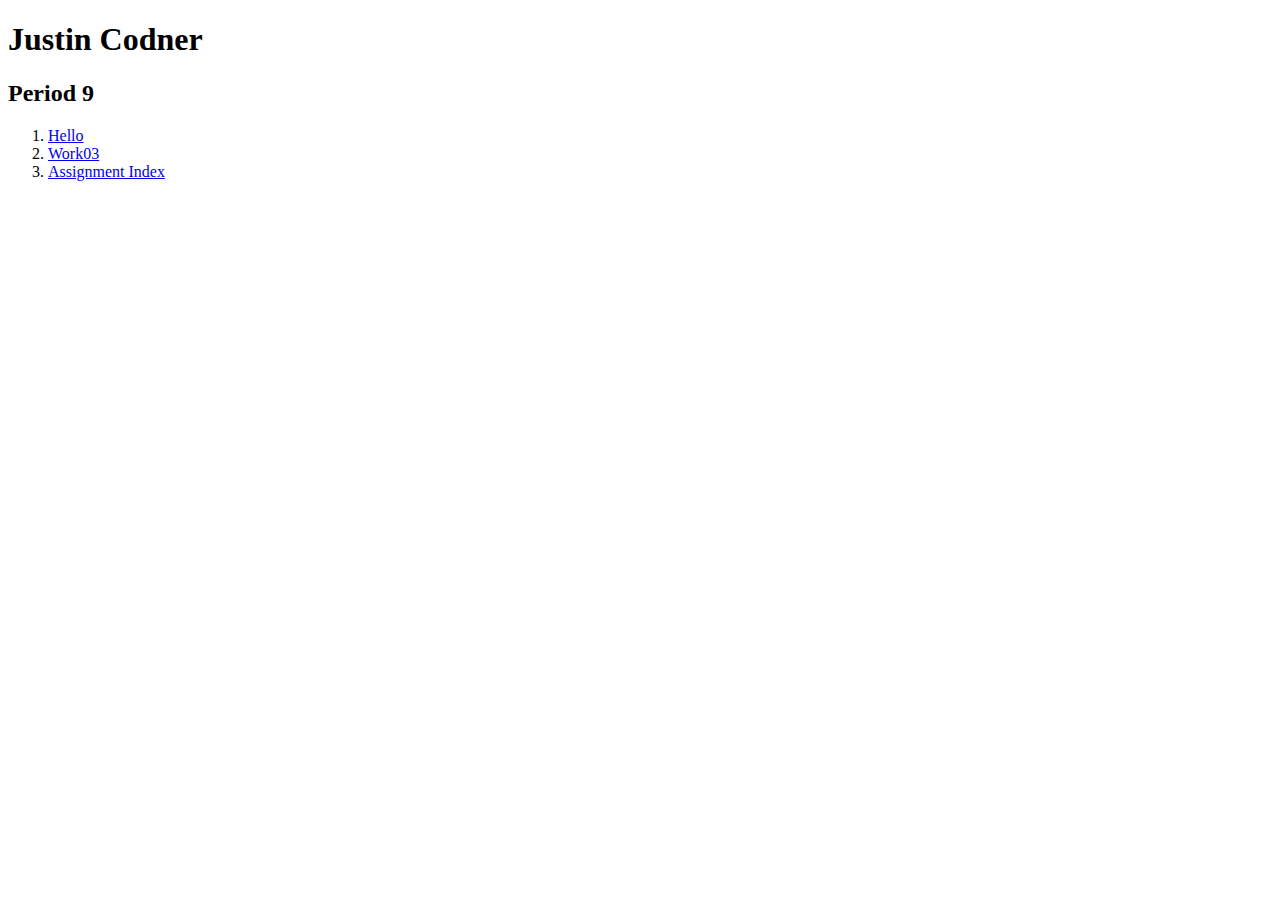
<file: index.html>
<!DOCTYPE html>

<html lang="en">

  <head>
    <meta charset="utf-8">
    <title>Assignment Index</title>
  </head>

  <body>
    <h1>Justin Codner</h1>
    <h2>Period 9</h2>
    <ol>
      <li>
        <a href="http://homer.stuy.edu/~jcodner60/hello.html">Hello</a>
      </li>
      <li>
        <a href="http://homer.stuy.edu/~jcodner60/w03.html">Work03</a>
      </li>
      <li>
        <a href="http://homer.stuy.edu/~jcodner60/index.html">Assignment Index</a>
      </li>

    </ol>  
  </body>

</html>
</file>
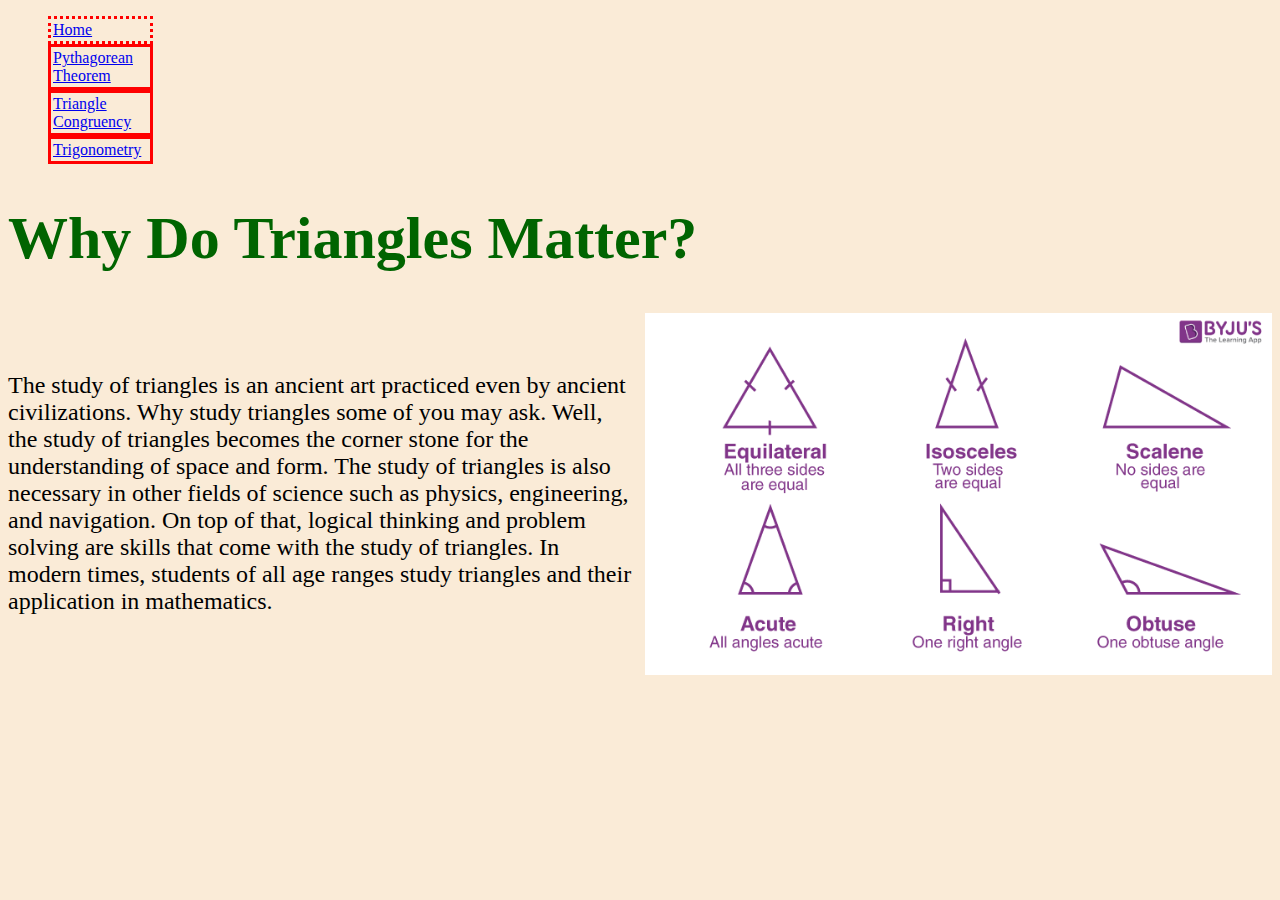
<file: site/index.html>
<!DOCTYPE html>

<html lang="en">

  <head>
    <link href="mystyle.css" rel="stylesheet">
    <meta charset="utf-8">
    <title>Index Page</title>
  </head>

  <body>
    <nav class="crumbs">
      <ol>
        <li class="crumb" style="border-style:dotted;"><a href="index.html">Home</a></li>
        <li class="crumb"><a href="p0.html">Pythagorean Theorem</a></li>
        <li class="crumb"><a href="p1.html">Triangle Congruency</a></li>
        <li class="crumb"><a href="p2.html">Trigonometry</a></li>
     </ol>
    </nav>

    <h1>Why Do Triangles Matter?</h1>
    <div class = "block">
       <p>The study of triangles is an ancient art practiced even by ancient civilizations. Why study triangles some of you may ask. Well, the study of triangles becomes the corner stone for the understanding of space and form. The study of triangles is also necessary in other fields of science such as physics, engineering, and navigation. On top of that, logical thinking and problem solving are skills that come with the study of triangles. In modern times, students of all age ranges study triangles and their application in mathematics.</p>
       <img src="images/img0.png">
    </div>
  </body>

</html>
</file>
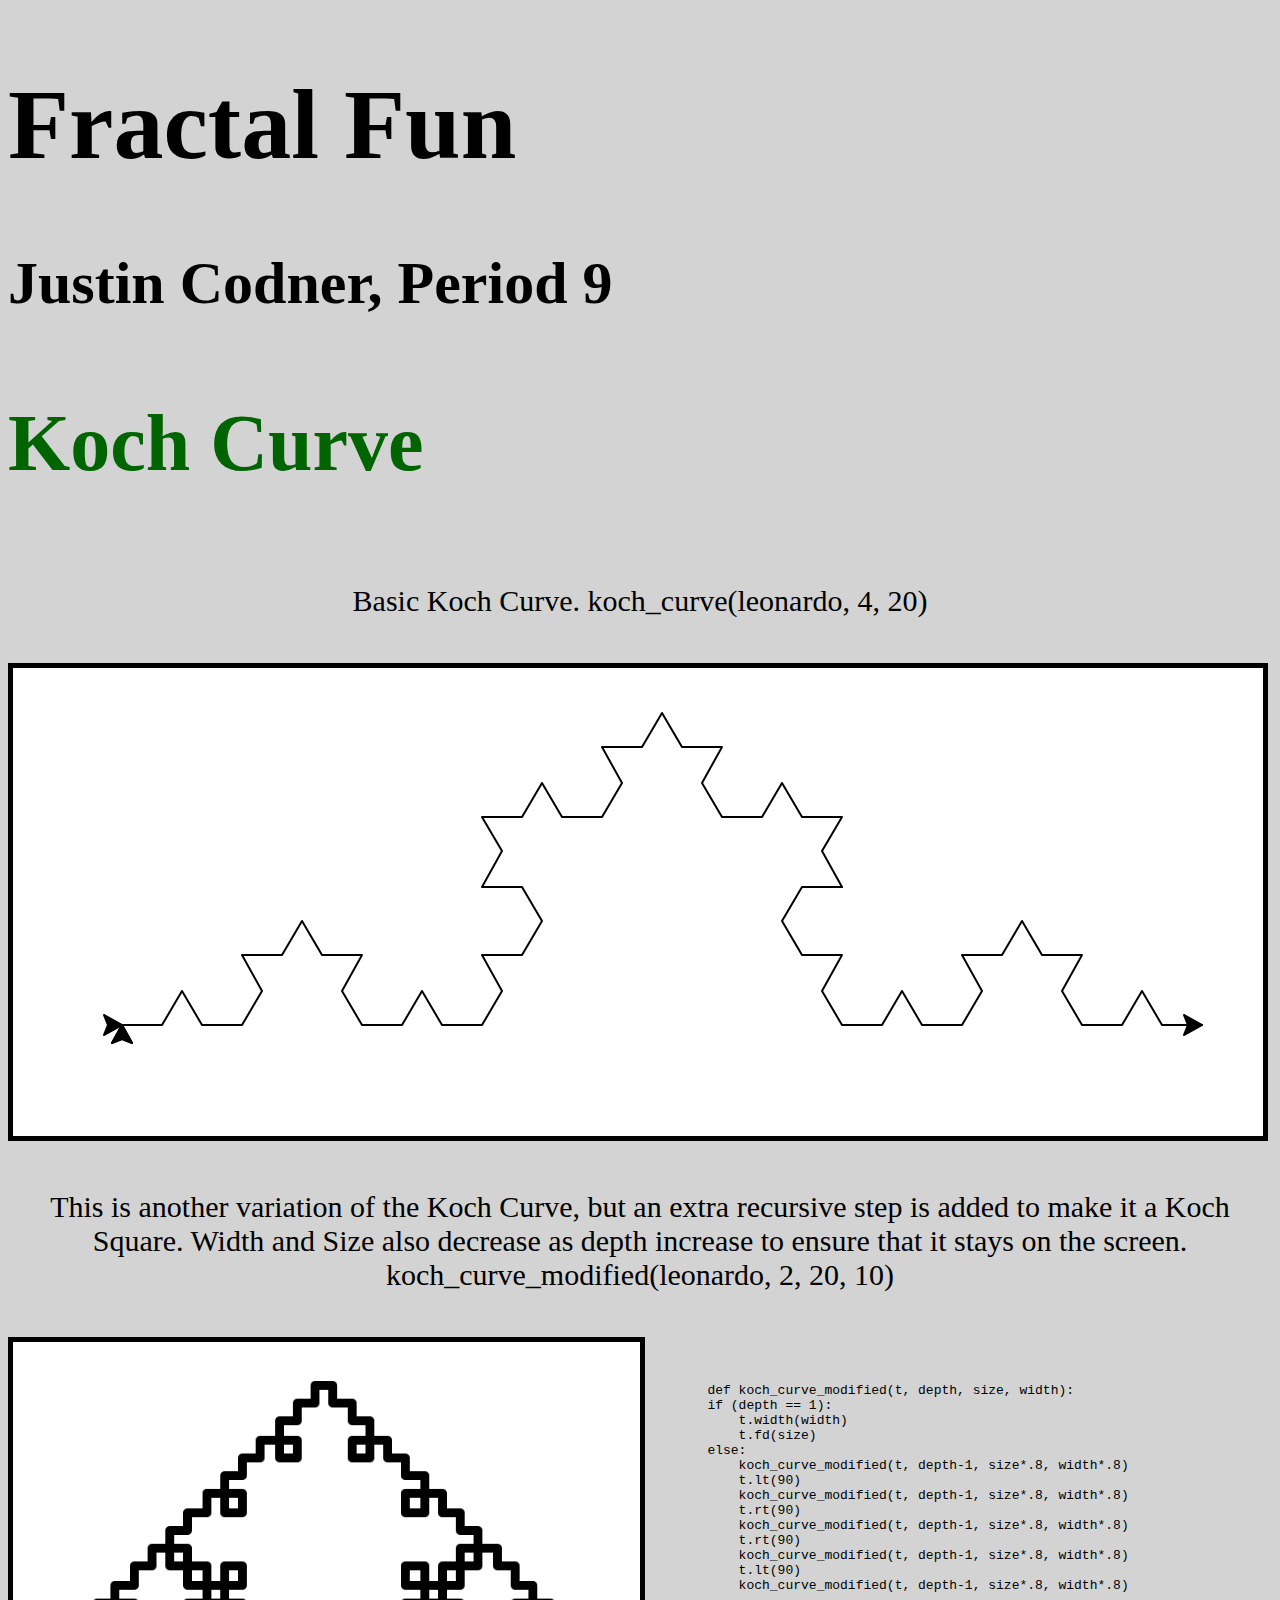
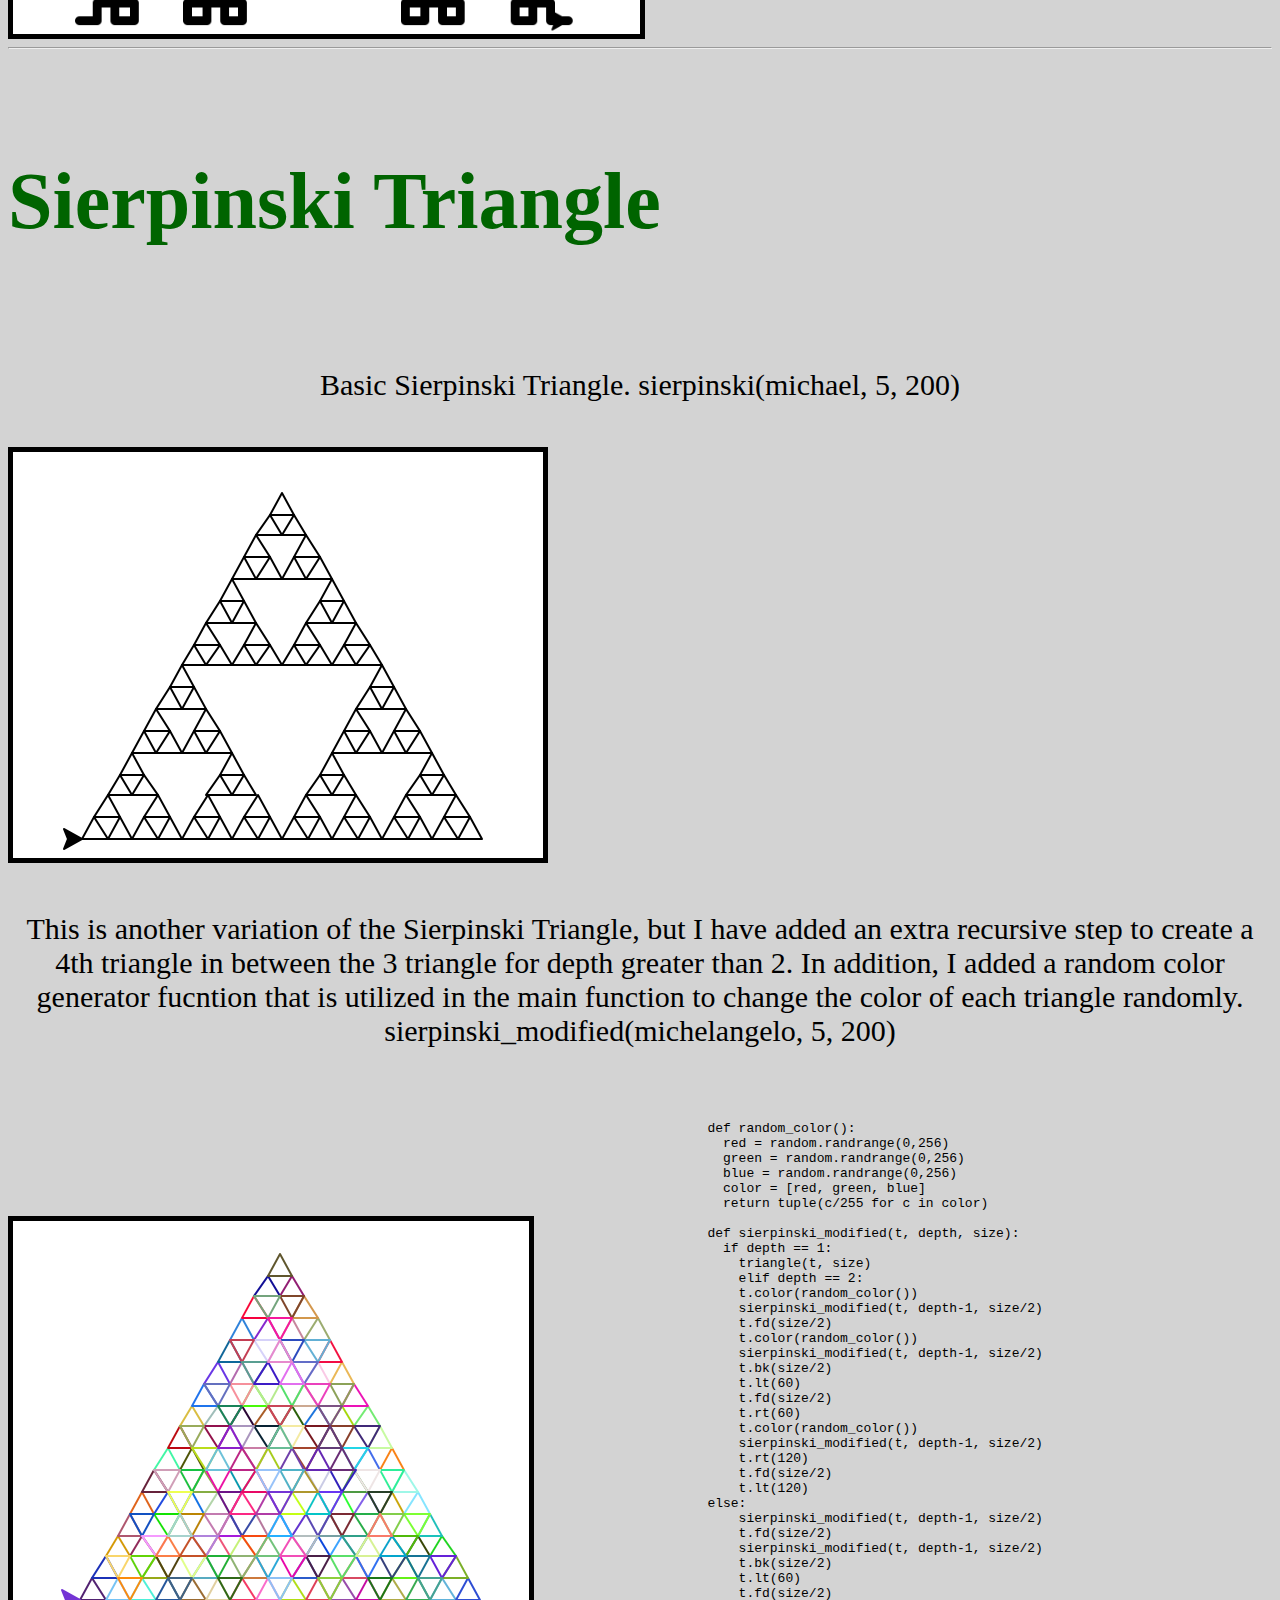
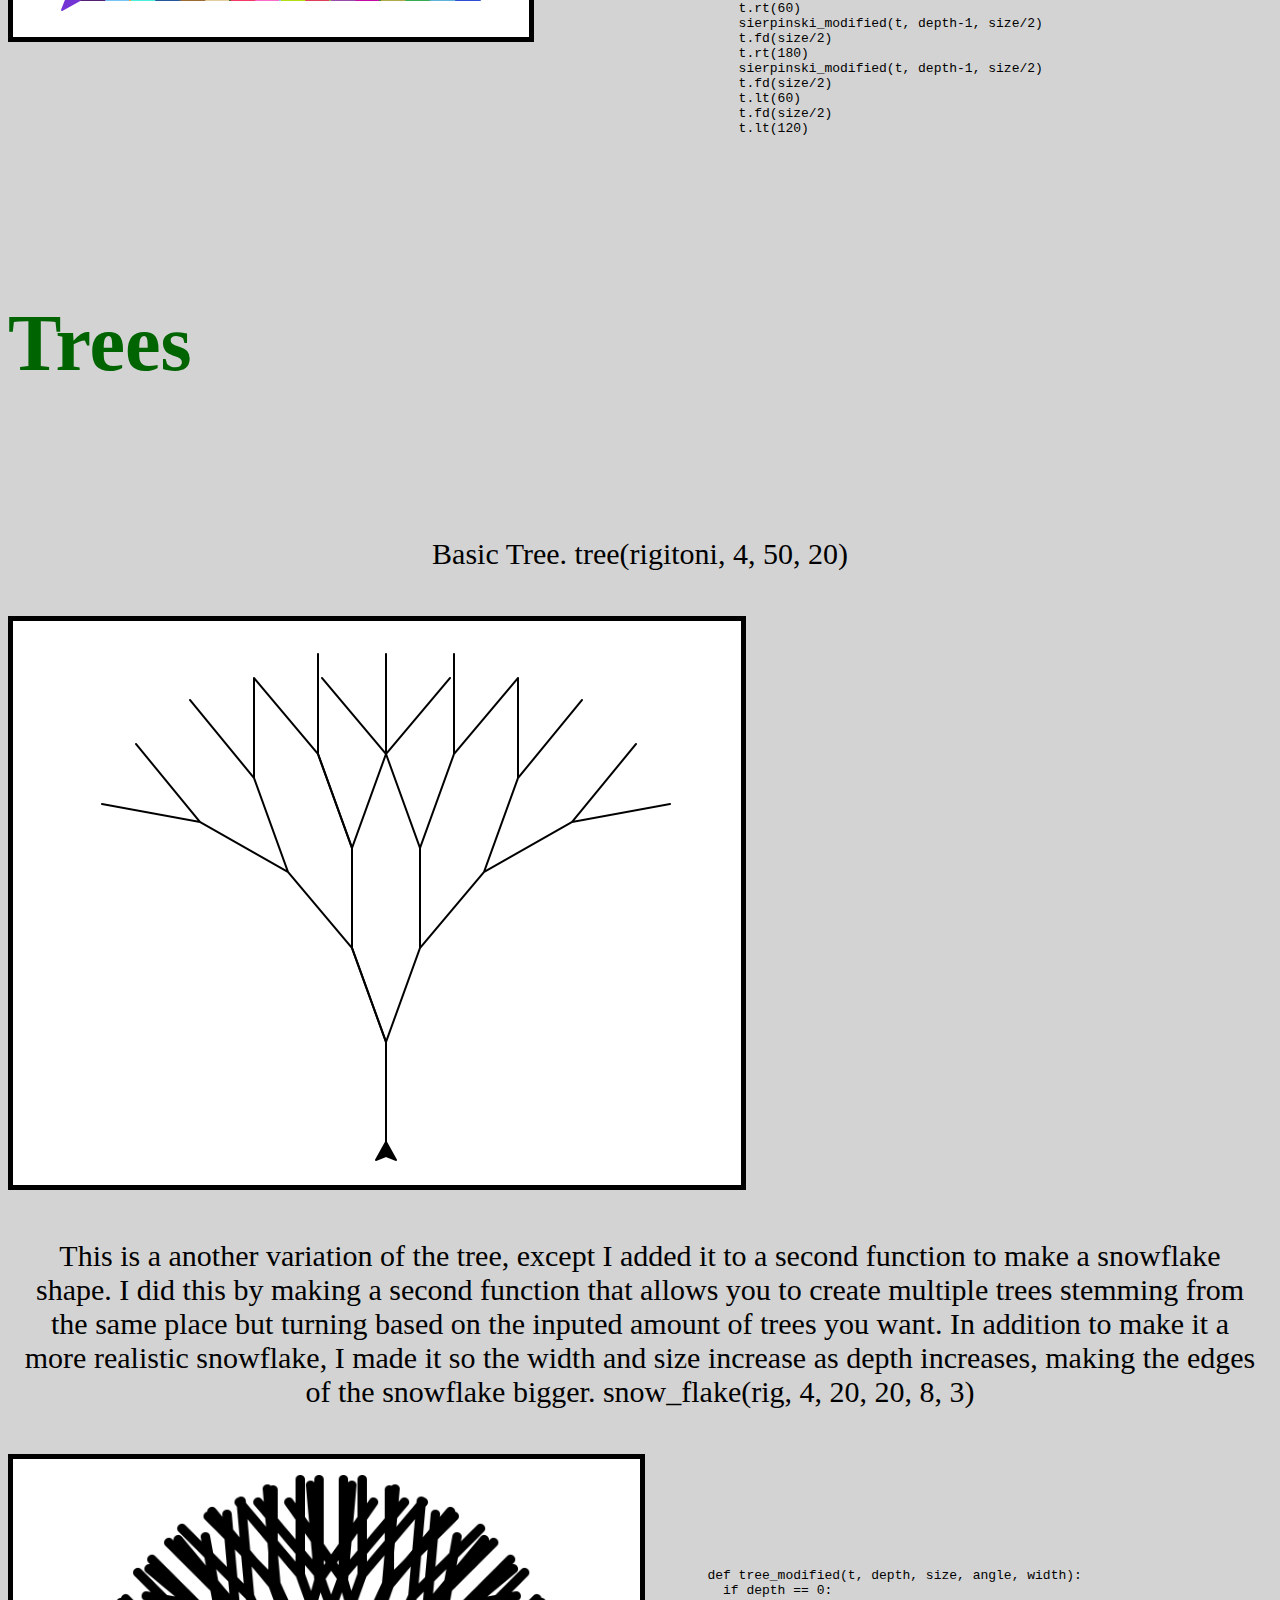
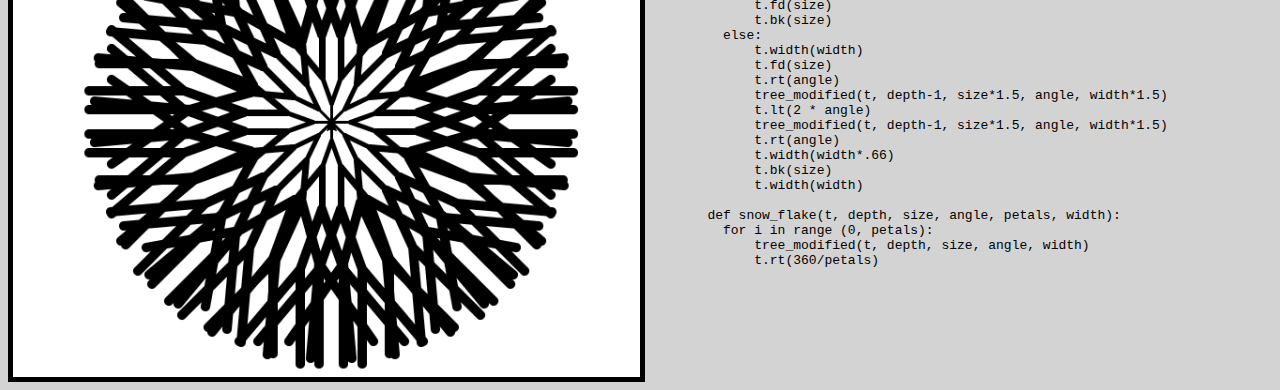
<file: fractals.html>
<!DOCTYPE html>

<html lang="en">

  <head>
    <link href="fractals.css" rel="stylesheet">
    <meta charset="utf-8">
    <title>Fractal Project</title>
  </head>

  <body>
    <h1>Fractal Fun</h1>
    <h2>Justin Codner, Period 9</h2> 
    <h3>Koch Curve</h3>
    <p>Basic Koch Curve. koch_curve(leonardo, 4, 20) </p>
    <img src="img/img1.png">
    <p>This is another variation of the Koch Curve, but an extra recursive step is added to make it a Koch Square. Width and Size also decrease as depth increase to ensure that it stays on the screen. koch_curve_modified(leonardo, 2, 20, 10)</p>
    <div class = "block">
    <img src="img/img2.png">
      <pre><code>
        def koch_curve_modified(t, depth, size, width):    
        if (depth == 1):
            t.width(width)
            t.fd(size)
        else:
            koch_curve_modified(t, depth-1, size*.8, width*.8)
            t.lt(90)
            koch_curve_modified(t, depth-1, size*.8, width*.8)
            t.rt(90)
            koch_curve_modified(t, depth-1, size*.8, width*.8)
            t.rt(90)
            koch_curve_modified(t, depth-1, size*.8, width*.8)
            t.lt(90)
            koch_curve_modified(t, depth-1, size*.8, width*.8)
      </code></pre>
    </div>
    <hr>
    <h4>Sierpinski Triangle</h4>
    <p>Basic Sierpinski Triangle. sierpinski(michael, 5, 200)</p>
    <img src="img/img3.png">
    <p>This is another variation of the Sierpinski Triangle, but I have added an extra recursive step to create a 4th triangle in between the 3 triangle for depth greater than 2. In addition, I added a random color generator fucntion that is utilized in the main function to change the color of each triangle randomly. sierpinski_modified(michelangelo, 5, 200)</p>
    <div class = "block">
      <img src="img/img4.png">
      <pre><code>
        def random_color():
          red = random.randrange(0,256)
          green = random.randrange(0,256)
          blue = random.randrange(0,256)
          color = [red, green, blue]
          return tuple(c/255 for c in color)
  
        def sierpinski_modified(t, depth, size):
          if depth == 1:
            triangle(t, size)
            elif depth == 2:
            t.color(random_color())
            sierpinski_modified(t, depth-1, size/2)
            t.fd(size/2)
            t.color(random_color())
            sierpinski_modified(t, depth-1, size/2)
            t.bk(size/2)
            t.lt(60)
            t.fd(size/2)
            t.rt(60)
            t.color(random_color())
            sierpinski_modified(t, depth-1, size/2)
            t.rt(120)
            t.fd(size/2)
            t.lt(120)
        else:
            sierpinski_modified(t, depth-1, size/2)
            t.fd(size/2)
            sierpinski_modified(t, depth-1, size/2)
            t.bk(size/2)
            t.lt(60)
            t.fd(size/2)
            t.rt(60)
            sierpinski_modified(t, depth-1, size/2)
            t.fd(size/2)
            t.rt(180)
            sierpinski_modified(t, depth-1, size/2)
            t.fd(size/2)
            t.lt(60)
            t.fd(size/2)
            t.lt(120)
      </code></pre>
    </div>
    <h5>Trees</h5>
    <p>Basic Tree. tree(rigitoni, 4, 50, 20)</p>
    <img src="img/img5.png">
    <p>This is a another variation of the tree, except I added it to a second function to make a snowflake shape. I did this by making a second function that allows you to create multiple trees stemming from the same place but turning based on the inputed amount of trees you want. In addition to make it a more realistic snowflake, I made it so the width and size increase as depth increases, making the edges of the snowflake bigger. snow_flake(rig, 4, 20, 20, 8, 3)</p>
    <div class = "block">
      <img src="img/img6.png">
      <pre><code>
        def tree_modified(t, depth, size, angle, width):
          if depth == 0:
              t.fd(size)
              t.bk(size)
          else:
              t.width(width)
              t.fd(size)
              t.rt(angle)
              tree_modified(t, depth-1, size*1.5, angle, width*1.5)
              t.lt(2 * angle)
              tree_modified(t, depth-1, size*1.5, angle, width*1.5)
              t.rt(angle)
              t.width(width*.66)
              t.bk(size)
              t.width(width)
    
        def snow_flake(t, depth, size, angle, petals, width):
          for i in range (0, petals):
              tree_modified(t, depth, size, angle, width)
              t.rt(360/petals)
      </code></pre>
    </div>
  </body>
</file>
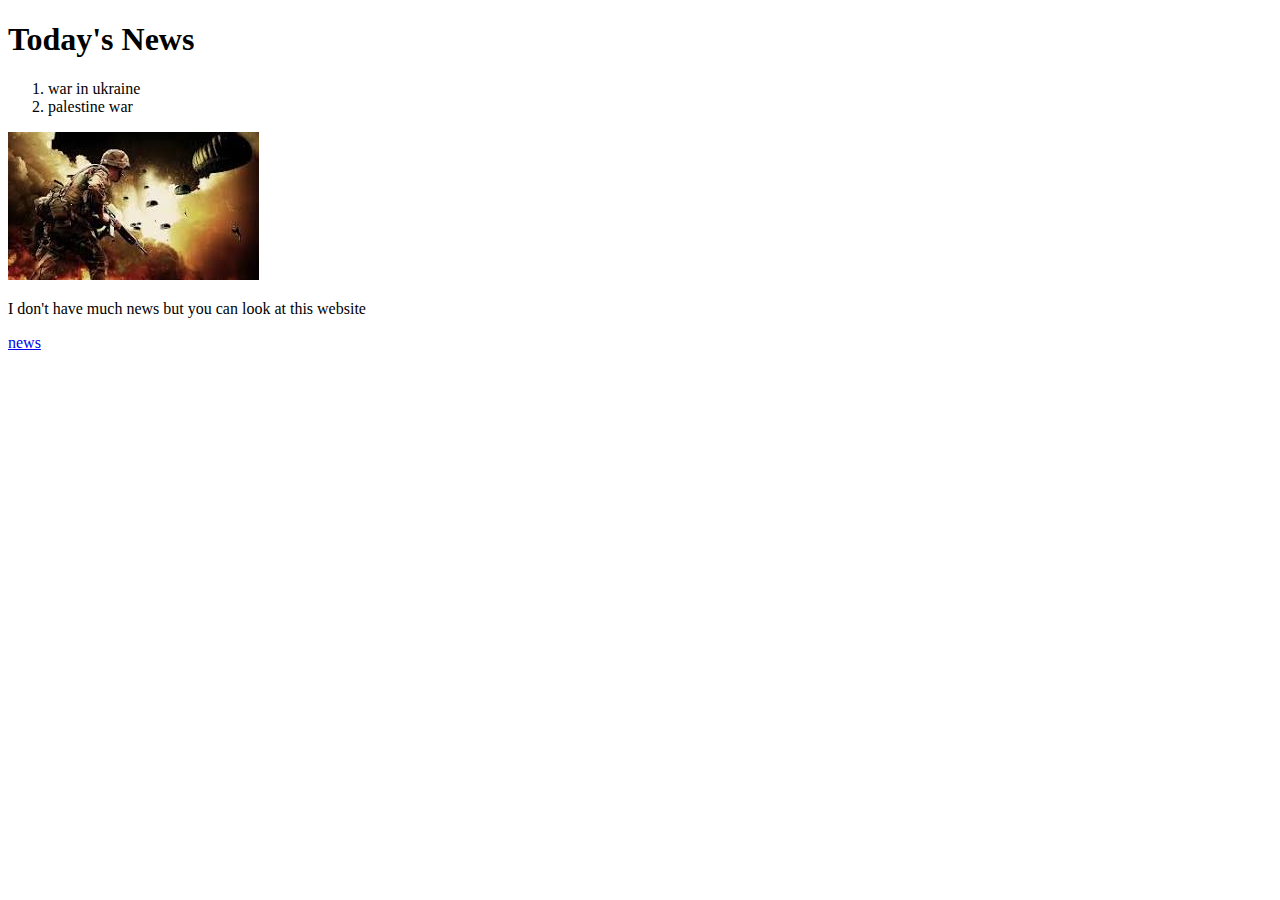
<file: w03.html>
<!DOCTYPE html>

<html lang="en">

  <head>
    <meta charset="utf-8">
    <title>Justin's Website</title>
    <link href="w06_style.css" rel="stylesheet">
  </head>

  <body>
   <h1>Today's News</h1>
   <ol> <li>war in ukraine</li> <li>palestine war</li> </ol>
   <img src="warnews.jpeg">
   <p>I don't have much news but you can look at this website</p>
   <a href="https://www.nytimes.com">news</a>
  </body>

</html>
</file>
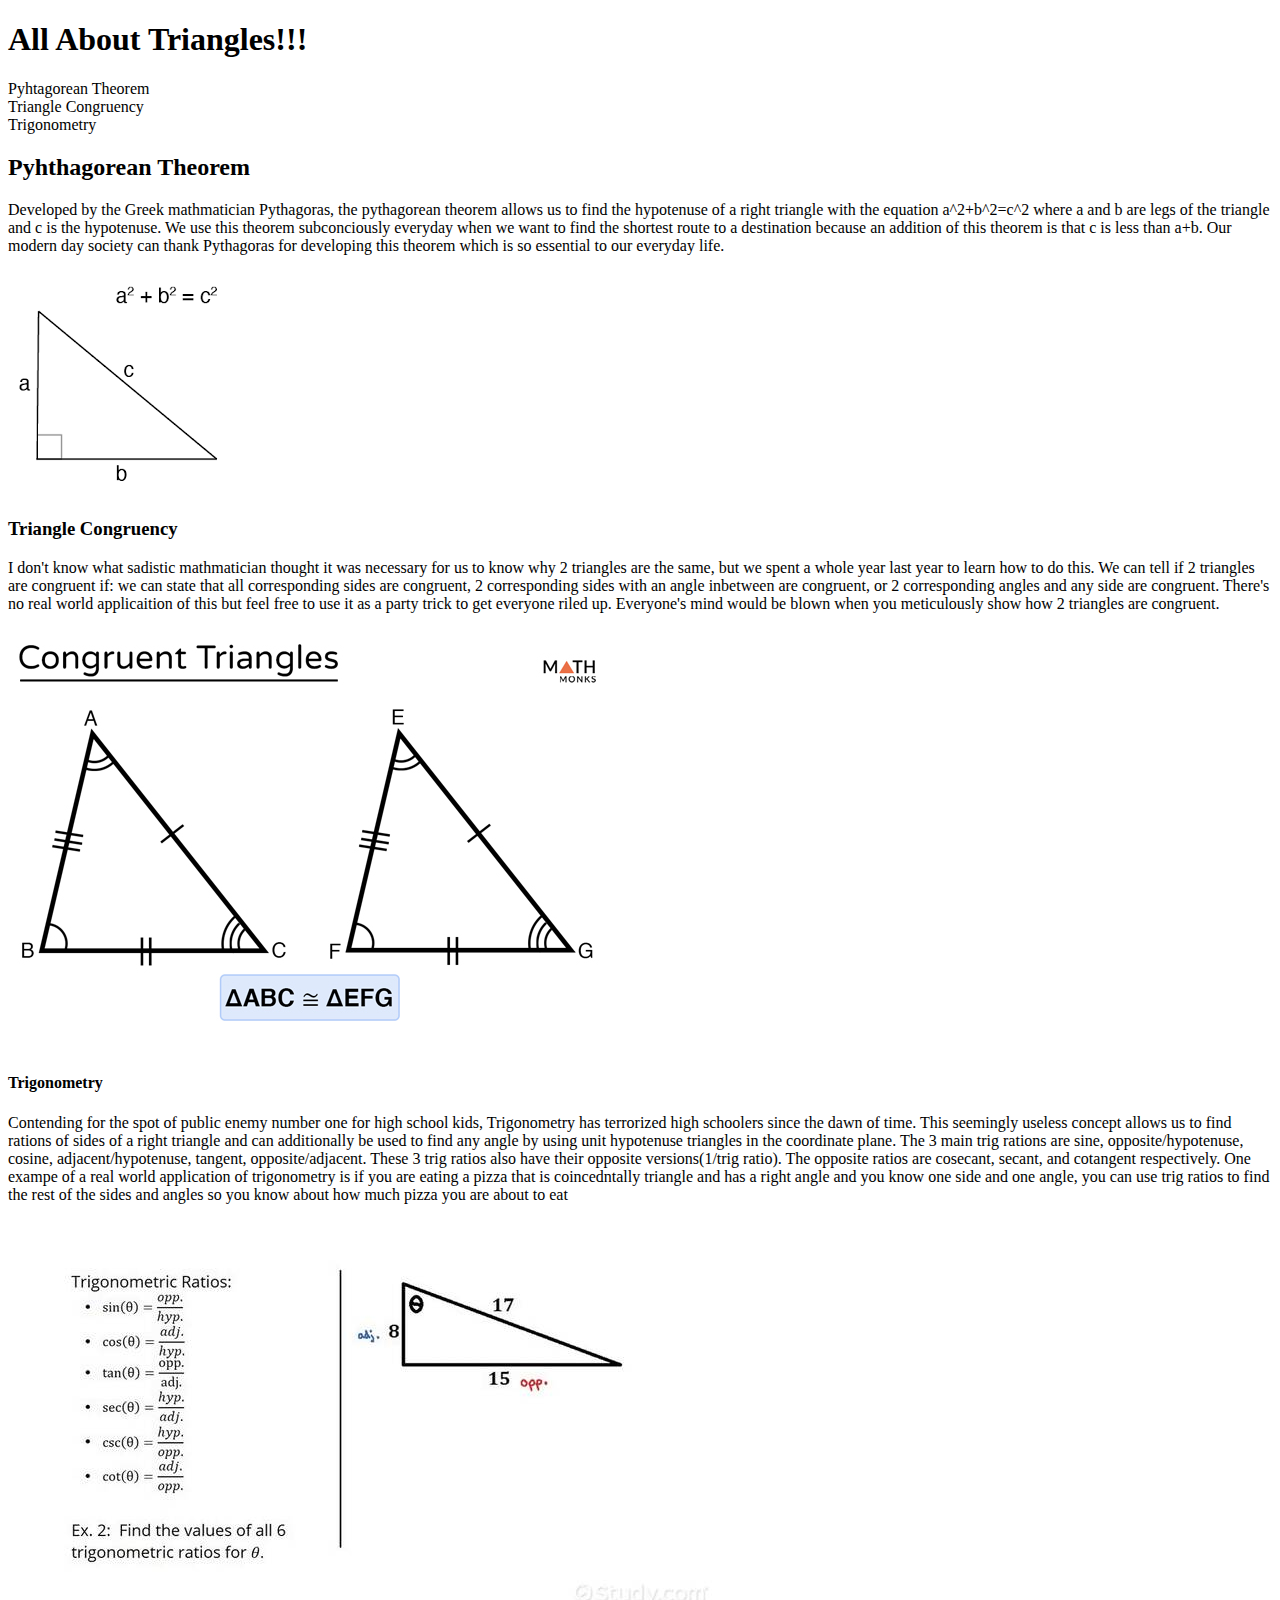
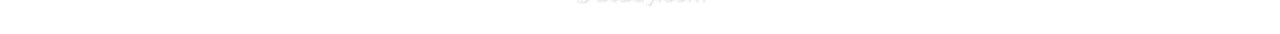
<file: w05_subject.html>
<!DOCTYPE html>

<html lang="en">

  <head>
    <meta charset="utf-8">
    <title>Triangles</title>
  </head>

  <body>

  <h1>All About Triangles!!!</h1>
  <ul>
  
  </ul>
  <li>Pyhtagorean Theorem</li>
  <li>Triangle Congruency</li>
  <li>Trigonometry</li>

  <h2>Pyhthagorean Theorem</h2>
  <p>Developed by the Greek mathmatician Pythagoras, the pythagorean theorem allows us to find the hypotenuse of a right triangle with the equation a^2+b^2=c^2 where a and b are legs of the triangle and c is the hypotenuse. We use this theorem subconciously everyday when we want to find the shortest route to a destination because an addition of this theorem is that c is less than a+b. Our modern day society can thank Pythagoras for developing this theorem which is so essential to our everyday life. </p>
  <img src="pythagorean.png">
  <h3>Triangle Congruency</h3>
  <p>I don't know what sadistic mathmatician thought it was necessary for us to know why 2 triangles are the same, but we spent a whole year last year to learn how to do this. We can tell if 2 triangles are congruent if: we can state that all corresponding sides are congruent, 2 corresponding sides with an angle inbetween are congruent, or 2 corresponding angles and any side are congruent. There's no real world applicaition of this but feel free to use it as a party trick to get everyone riled up. Everyone's mind would be blown when you meticulously show how 2 triangles are congruent. </p>
  <img src="congruent.jpeg">
  <h4>Trigonometry</h4>
  <p>Contending for the spot of public enemy number one for high school kids, Trigonometry has terrorized high schoolers since the dawn of time. This seemingly useless concept allows us to find rations of sides of a right triangle and can additionally be used to find any angle by using unit hypotenuse triangles in the coordinate plane. The 3 main trig rations are sine, opposite/hypotenuse, cosine, adjacent/hypotenuse, tangent, opposite/adjacent. These 3 trig ratios also have their opposite versions(1/trig ratio). The opposite ratios are cosecant, secant, and cotangent respectively. One exampe of a real world application of trigonometry is if you are eating a pizza that is coincedntally triangle and has a right angle and you know one side and one angle, you can use trig ratios to find the rest of the sides and angles so you know about how much pizza you are about to eat</p>
  <img src="trig.jpeg">
  </body>

</html>
</file>
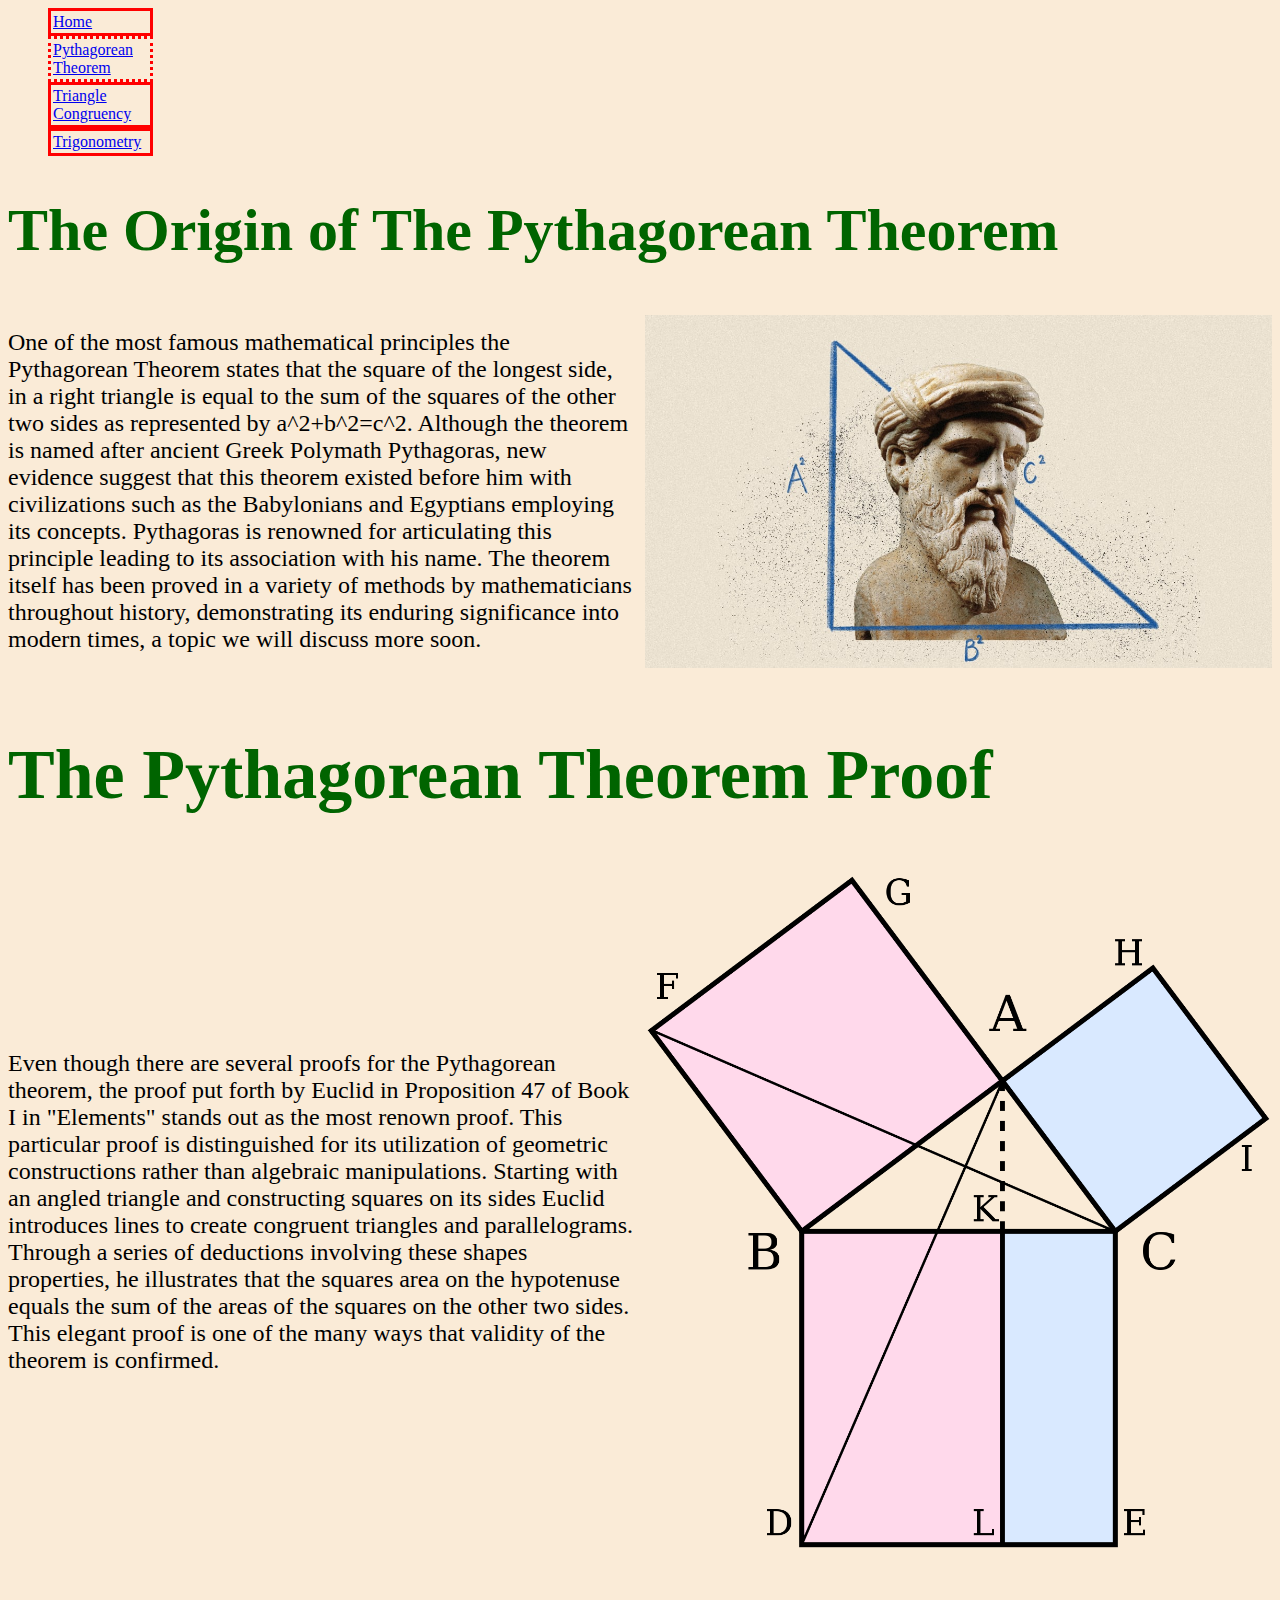
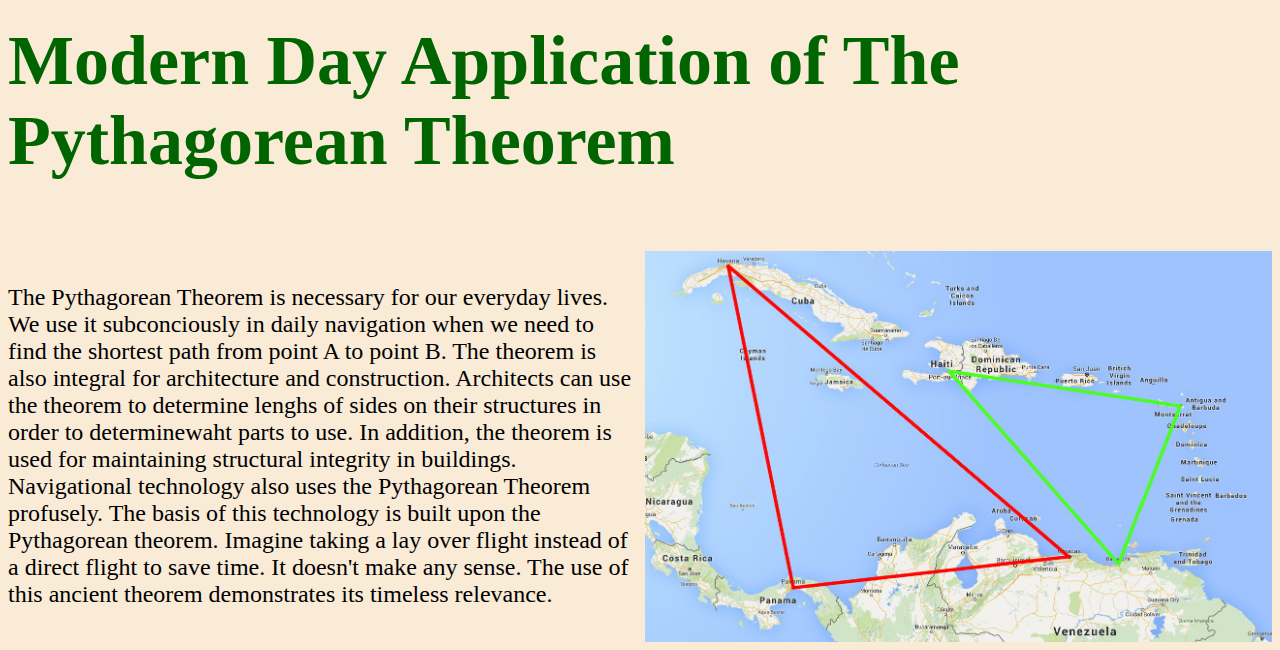
<file: site/p0.html>
<html lang="en">

  <head>
    <link href="mystyle.css" rel="stylesheet">
    <meta charset="utf-8">
    <title>Index Page</title>
  </head>

  <body>
    <nav class="crumbs">
      <ol>

        <li class="crumb"><a href="index.html">Home</a></li>
        <li class="crumb" style="border-style:dotted;"><a href="p0.html">Pythagorean Theorem</a></li>
        <li class="crumb"><a href="p1.html">Triangle Congruency</a></li>
        <li class="crumb"><a href="p2.html">Trigonometry</a></li>
     </ol>
    </nav>
    <h1>The Origin of The Pythagorean Theorem</h1>
    <div class="block">
      <p>One of the most famous mathematical principles the Pythagorean Theorem states that the square of the longest side, in a right triangle is equal to the sum of the squares of the other two sides as represented by a^2+b^2=c^2. Although the theorem is named after ancient Greek Polymath Pythagoras, new evidence suggest that this theorem existed before him with civilizations such as the Babylonians and Egyptians employing its concepts. Pythagoras is renowned for articulating this principle leading to its association with his name. The theorem itself has been proved in a variety of methods by mathematicians throughout history, demonstrating its enduring significance into modern times, a topic we will discuss more soon.</p>
      <img src="images/img1.jpeg">
    </div>
    <h2>The Pythagorean Theorem Proof</h2>
    <div class="block">
      <p>Even though there are several proofs for the Pythagorean theorem, the proof put forth by Euclid in Proposition 47 of Book I in "Elements" stands out as the most renown proof. This particular proof is distinguished for its utilization of geometric constructions rather than algebraic manipulations. Starting with an angled triangle and constructing squares on its sides Euclid introduces lines to create congruent triangles and parallelograms. Through a series of deductions involving these shapes properties, he illustrates that the squares area on the hypotenuse equals the sum of the areas of the squares on the other two sides. This elegant proof is one of the many ways that validity of the theorem is confirmed.</p>
      <img src="images/img2.png">
    </div>
    <h3>Modern Day Application of The Pythagorean Theorem</h3>
    <div class="block">
      <p>The Pythagorean Theorem is necessary for our everyday lives. We use it subconciously in daily navigation when we need to find the shortest path from point A to point B. The theorem is also integral for architecture and construction. Architects can use the theorem to determine lenghs of sides on their structures in order to determinewaht parts to use. In addition, the theorem is used for maintaining structural integrity in buildings. Navigational technology also uses the Pythagorean Theorem profusely. The basis of this technology is built upon the Pythagorean theorem. Imagine taking a lay over flight instead of a direct flight to save time. It doesn't make any sense. The use of this ancient theorem demonstrates its timeless relevance.</p>
      <img src="images/img3.jpg">
    </div>
  </body>

</html>
</file>
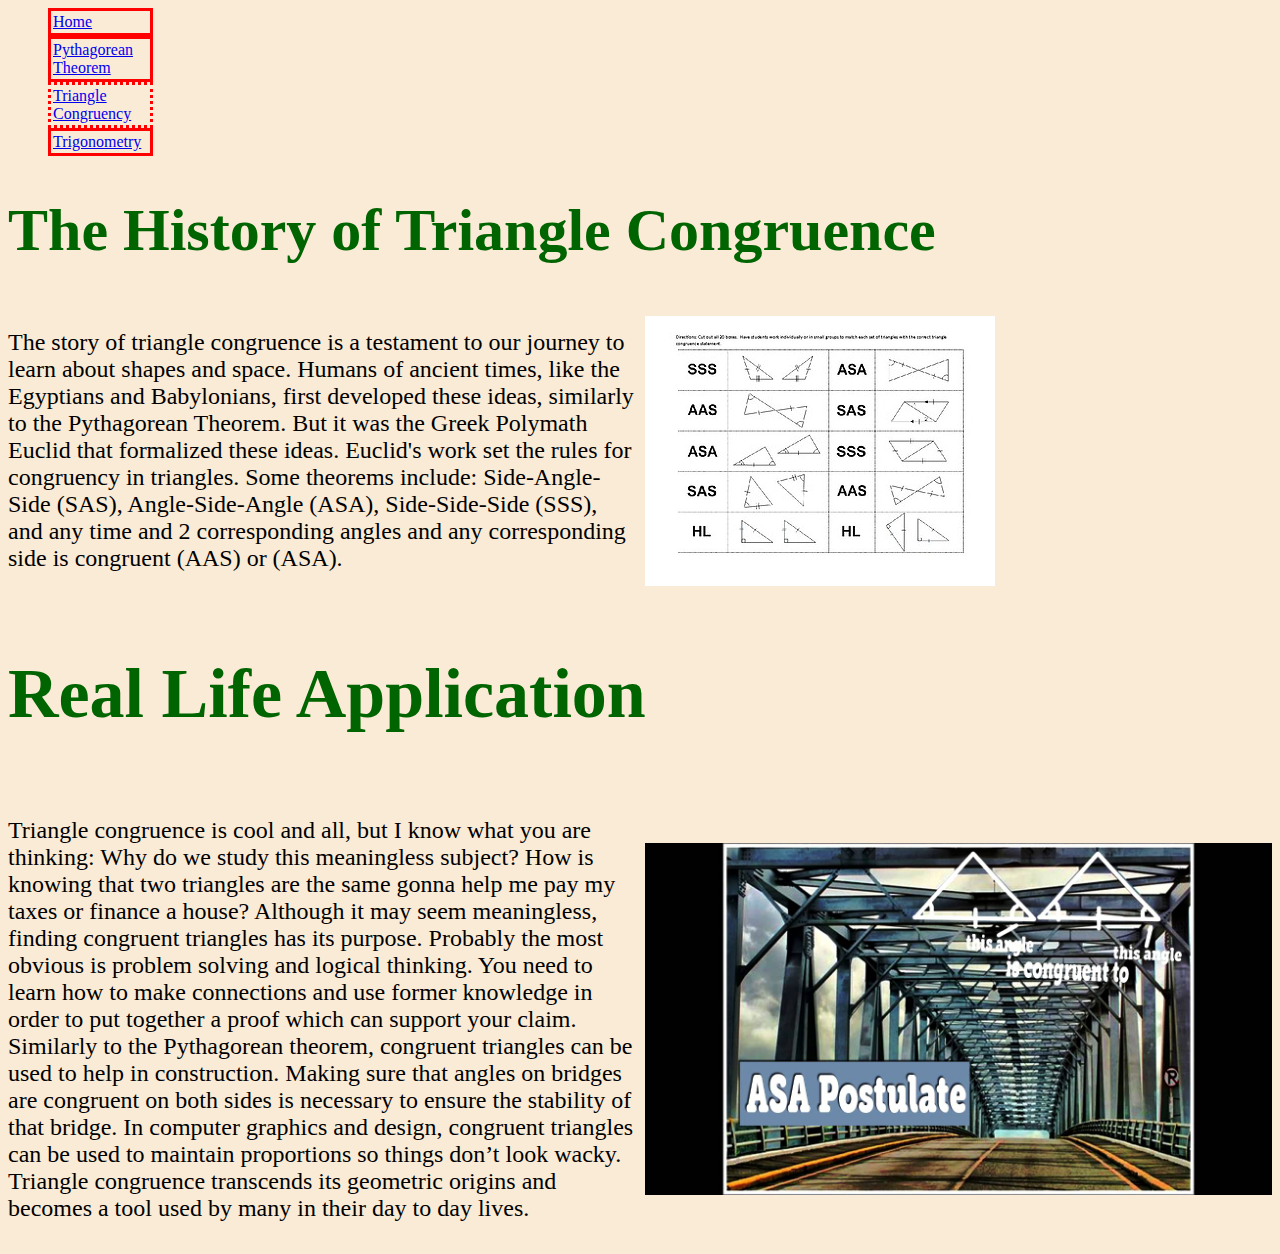
<file: site/p1.html>
<html lang="en">

  <head>
    <link href="mystyle.css" rel="stylesheet">
    <meta charset="utf-8">
    <title>Index Page</title>
  </head>

  <body>
    <nav class="crumbs">
      <ol>

        <li class="crumb"><a href="index.html">Home</a></li>
        <li class="crumb"><a href="p0.html">Pythagorean Theorem</a></li>
        <li class="crumb" style="border-style:dotted;"><a href="p1.html">Triangle Congruency</a></li>
        <li class="crumb"><a href="p2.html">Trigonometry</a></li>
     </ol>
    </nav>
    <h1>The History of Triangle Congruence</h1>
    <div class="block">
      <p>The story of triangle congruence is a testament to our journey to learn about shapes and space. Humans of ancient times, like the Egyptians and Babylonians, first developed these ideas, similarly to the Pythagorean Theorem. But it was the Greek Polymath Euclid that formalized these ideas. Euclid's work set the rules for congruency in triangles. Some theorems include: Side-Angle-Side (SAS), Angle-Side-Angle (ASA), Side-Side-Side (SSS), and any time and 2 corresponding angles and any corresponding side is congruent (AAS) or (ASA).</p>
      <img src="images/img4.jpg">
    </div>
    <h2>Real Life Application</h2>
    <div class="block">
      <p>Triangle congruence is cool and all, but I know what you are thinking: Why do we study this meaningless subject? How is knowing that two triangles are the same gonna help me pay my taxes or finance a house? Although it may seem meaningless, finding congruent triangles has its purpose. Probably the most obvious is problem solving and logical thinking. You need to learn how to make connections and use former knowledge in order to put together a proof which can support your claim. Similarly to the Pythagorean theorem, congruent triangles can be used to help in construction. Making sure that angles on bridges are congruent on both sides is necessary to ensure the stability of that bridge. In computer graphics and design, congruent triangles can be used to maintain proportions so things don’t look wacky. Triangle congruence transcends its geometric origins and becomes a tool used by many in their day to day lives.</p>
      <img src="images/img5.jpg">
    </div>

  </body>

</html>
</file>
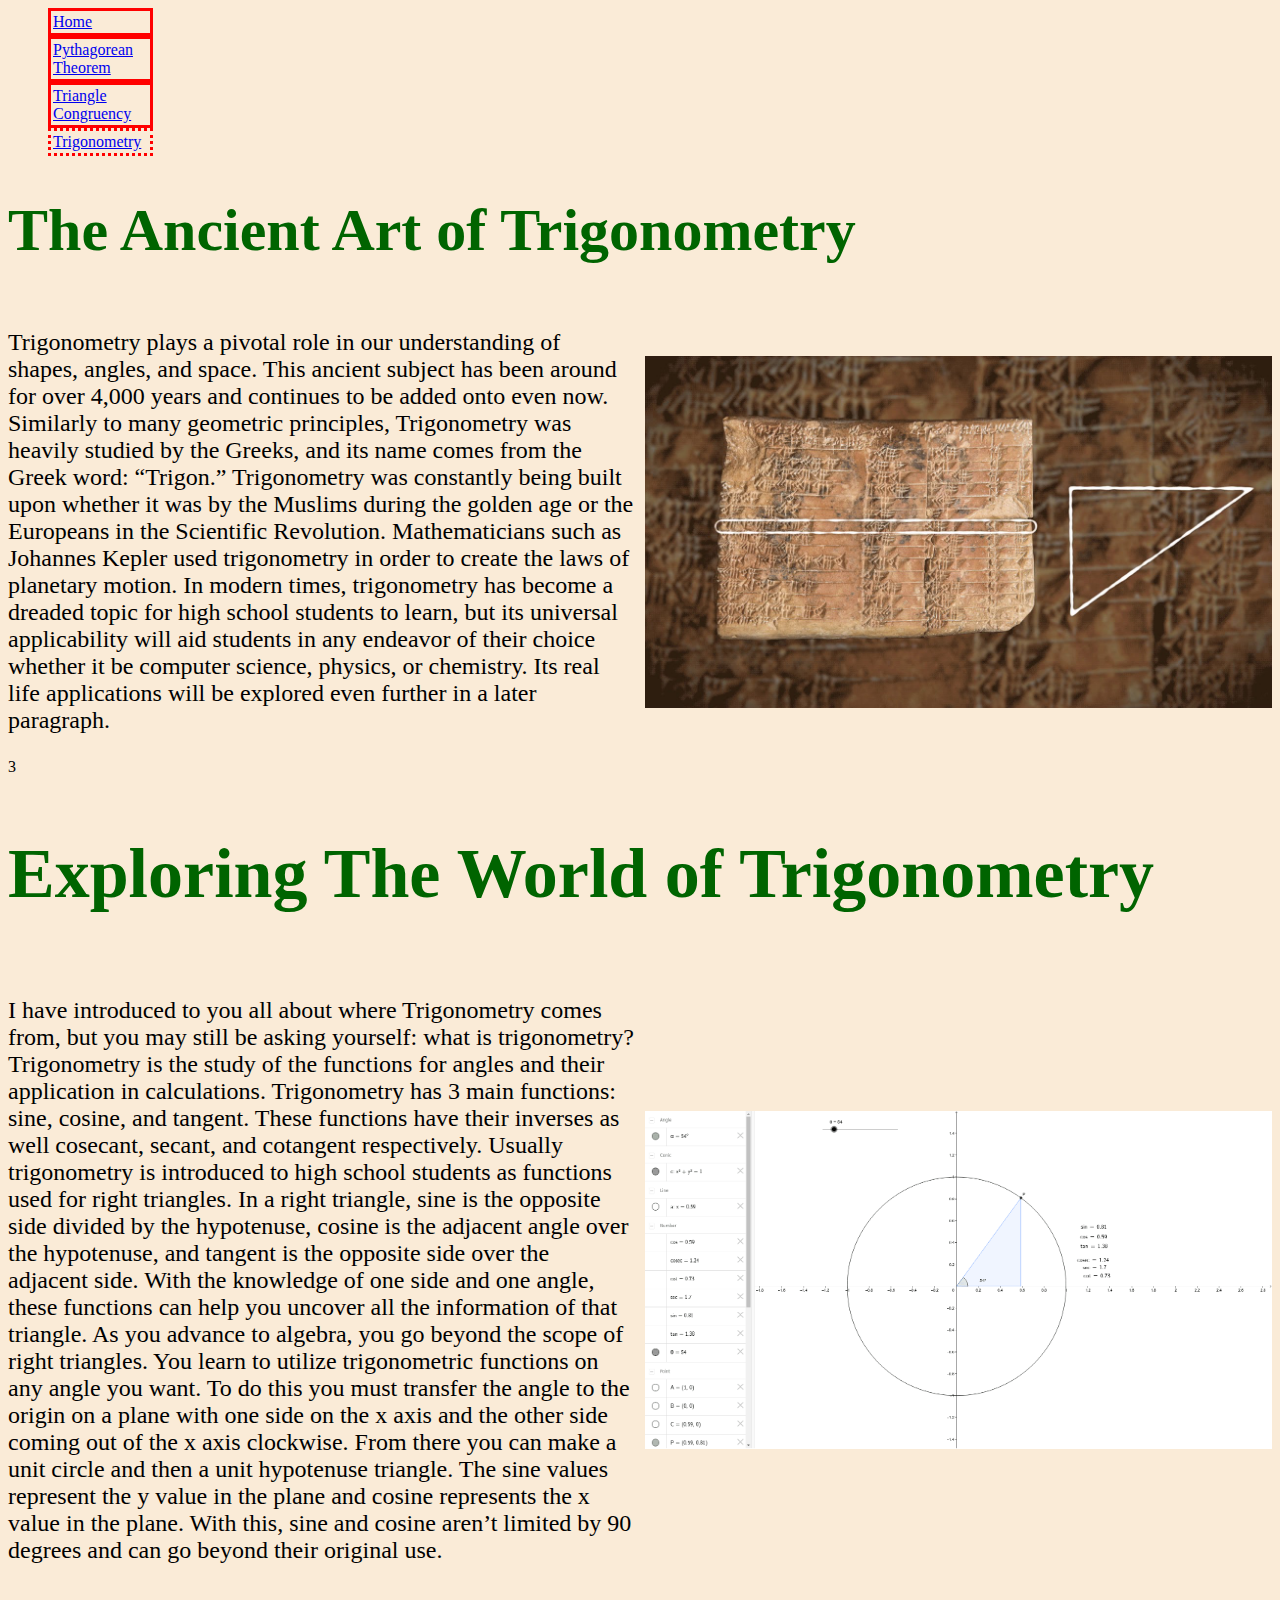
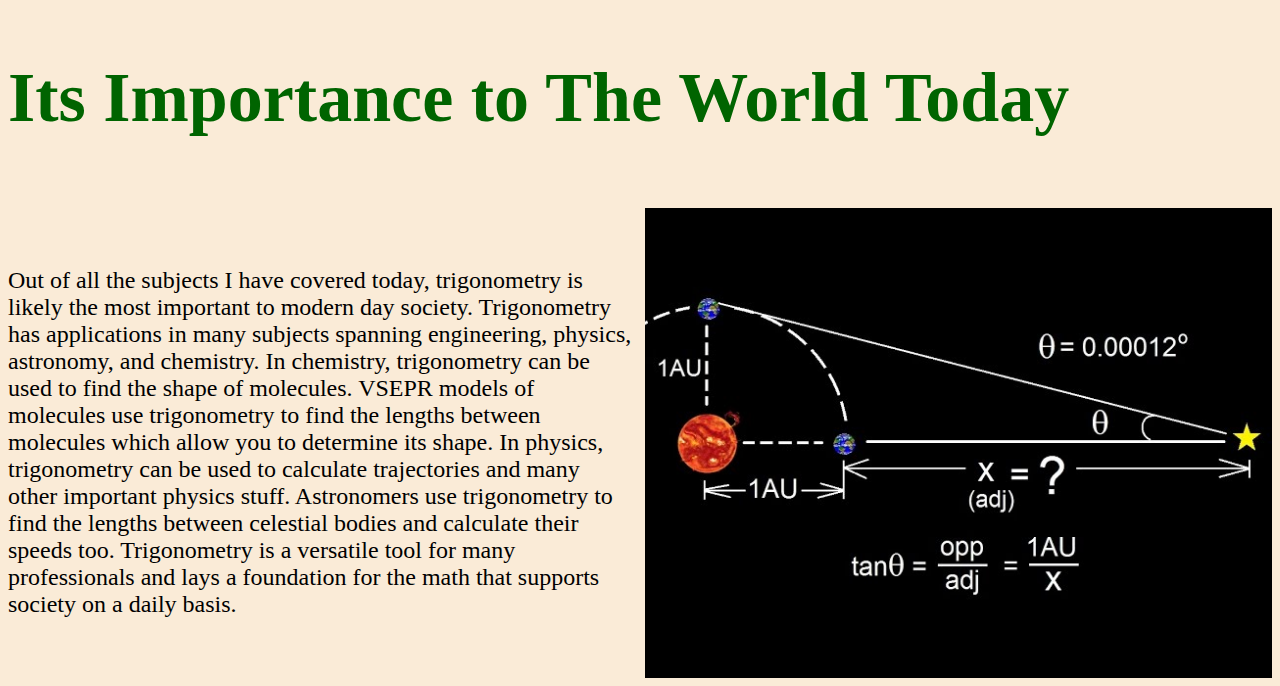
<file: site/p2.html>
<html lang="en">

  <head>
    <link href="mystyle.css" rel="stylesheet">
    <meta charset="utf-8">
    <title>Index Page</title>
  </head>

  <body>
    <nav class="crumbs">
      <ol>

        <li class="crumb"><a href="index.html">Home</a></li>
        <li class="crumb"><a href="p0.html">Pythagorean Theorem</a></li>
        <li class="crumb"><a href="p1.html">Triangle Congruency</a></li>
        <li class="crumb" style="border-style:dotted;"><a href="p2.html">Trigonometry</a></li>
     </ol>
    </nav>
    <h1>The Ancient Art of Trigonometry</h1>
    <div class="block">
      <p>Trigonometry plays a pivotal role in our understanding of shapes, angles, and space. This ancient subject has been around for over 4,000 years and continues to be added onto even now. Similarly to many geometric principles, Trigonometry was heavily studied by the Greeks, and its name comes from the Greek word: “Trigon.” Trigonometry was constantly being built upon whether it was by the Muslims during the golden age or the Europeans in the Scientific Revolution. Mathematicians such as Johannes Kepler used trigonometry in order to create the laws of planetary motion. In modern times, trigonometry has become a dreaded topic for high school students to learn, but its universal applicability will aid students in any endeavor of their choice whether it be computer science, physics, or chemistry. Its real life applications will be explored even further in a later paragraph.</p>
      <img src="images/img6.jpeg">3
    </div>
    <h2>Exploring The World of Trigonometry</h2>
    <div class="block">
      <p>I have introduced to you all about where Trigonometry comes from, but you may still be asking yourself: what is trigonometry? Trigonometry is the study of the functions for angles and their application in calculations. Trigonometry has 3 main functions: sine, cosine, and tangent. These functions have their inverses as well cosecant, secant, and cotangent respectively. Usually trigonometry is introduced to high school students as functions used for right triangles. In a right triangle, sine is the opposite side divided by the hypotenuse, cosine is the adjacent angle over the hypotenuse, and tangent is the opposite side over the adjacent side. With the knowledge of one side and one angle, these functions can help you uncover all the information of that triangle. As you advance to algebra, you go beyond the scope of right triangles. You learn to utilize trigonometric functions on any angle you want. To do this you must transfer the angle to the origin on a plane with one side on the x axis and the other side coming out of the x axis clockwise. From there you can make a unit circle and then a unit hypotenuse triangle. The sine values represent the y value in the plane and cosine represents the x value in the plane. With this, sine and cosine aren’t limited by 90 degrees and can go beyond their original use.
</p>
      <img src="images/img7.png">
    </div>
    <h3>Its Importance to The World Today</h3>
    <div class="block">
      <p>Out of all the subjects I have covered today, trigonometry is likely the most important to modern day society. Trigonometry has applications in many subjects spanning engineering, physics, astronomy, and chemistry. In chemistry, trigonometry can be used to find the shape of molecules. VSEPR models of molecules use trigonometry to find the lengths between molecules which allow you to determine its shape. In physics, trigonometry can be used to calculate trajectories and many other important physics stuff. Astronomers use trigonometry to find the lengths between celestial bodies and calculate their speeds too. Trigonometry is a versatile tool for many professionals and lays a foundation for the math that supports society on a daily basis.</p>
      <img src="images/img8.jpg">
    </div>
  </body>

</html>
</file>
<file: site/mystyle.css>
body {
  background-color: antiquewhite;
}
.crumb {
  width: 95px;
  display: block;
  padding: 2px;
  border-style: solid;
  border-color: red;
}

h1 {
  color: darkgreen;
  font-size: 60px;
}

p {
  font-family: "Times New Roman", Times, serif;
  font-size: 24px;
  max-width: 100%;
}


.block {
 display: grid;
 align-items: center;
 grid-template-columns: repeat(2, 1fr);
 column-gap: 10px;
}

img {
  max-width: 100%;
  max-height: 100%;
}

h2 {
  color: darkgreen;
  font-size: 70px;
}
h3 {
  color: darkgreen;
  font-size: 70px;
}
</file>
<file: fractals.css>
body {
  background-color: lightgray;
}

h1 {
  color: black;
  font-size: 100px;
}

h2 {
  color: black;
  font-size: 60px;
}

h3 {
  color: darkgreen;
  font-size: 80px;
}

h4 {
  color: darkgreen;
  font-size: 80px;
}

h5 {
  color: darkgreen;
  font-size: 80px;
}

.block {
 display: grid;
 align-items: center;
 grid-template-columns: repeat(2, 1fr);
 column-gap: 10px;
}

img {
  max-width: 100%;
  max-height: 100%;
}

p {
  font-family: "Times New Roman", Times, serif;
  font-size: 30px;
  max-width: 100%;
  padding: 15px;
  text-align: center;
}

img {
  border: 5px solid;
}
</file>
<file: w06_style.css>
body {
  background-color: green
  border: solid
}

p,
h1 {
 color: red
 text-align: center
 font-weight: bold
 font-size: 16px
 
}

img {
  width: 50%px
  height: 150px
}
</file>
